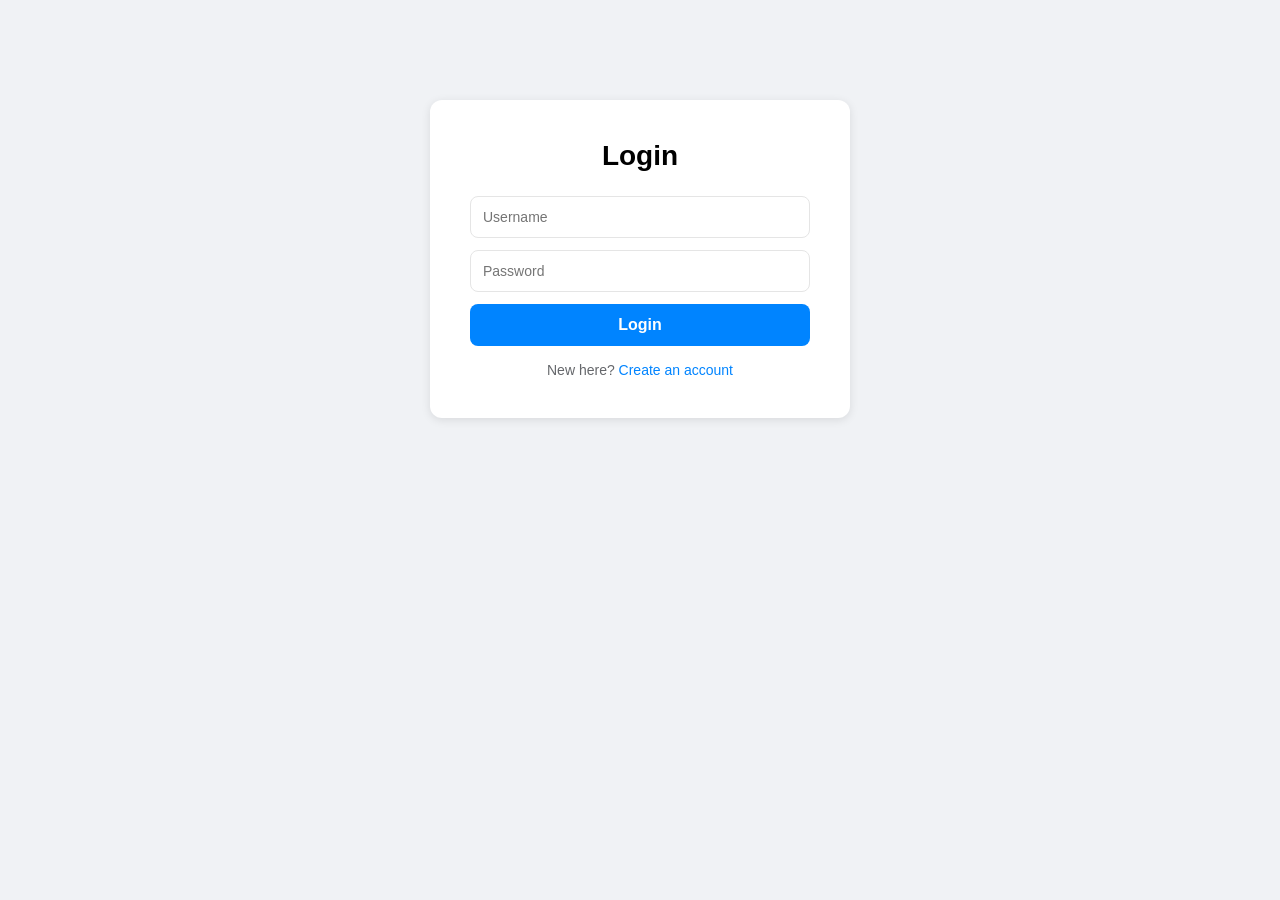
<file: Frontend/index.html>
<!DOCTYPE html>
<html lang="en">
<head>
    <meta charset="UTF-8" />
    <meta name="viewport" content="width=device-width, initial-scale=1.0" />
    <title>Project Chat - Login/Register</title>
    <link rel="stylesheet" href="style.css" />
</head>
<body>
    <div class="auth-container">
        <div id="login-panel">
            <h2>Login</h2>
            <form id="login-form">
                <input type="text" id="login-username" placeholder="Username" required />
                <input type="password" id="login-password" placeholder="Password" required />
                <button type="submit">Login</button>
            </form>
            <p>
                New here? <a href="#" id="show-register">Create an account</a>
            </p>
        </div>

        <div id="register-panel" style="display: none;">
            <h2>Register</h2>
            <form id="register-form">
                <input type="text" id="reg-username" placeholder="Username" required />
                <input type="password" id="reg-password" placeholder="Password" required />
                <button type="submit">Register</button>
            </form>
            <p>
                Already have an account? <a href="#" id="show-login">Login</a>
            </p>
        </div>
    </div>

    <script src="script.js"></script>
</body>
</html>
</file>
<file: Frontend/style.css>
/* Admin Permissions Table */
.admin-perm-table {
  width: 100%;
  border-collapse: collapse;
  margin-top: 30px;
  background: #fff;
  box-shadow: 0 2px 8px rgba(0,0,0,0.08);
}
.admin-perm-table th, .admin-perm-table td {
  border: 1px solid #e5e5e5;
  padding: 10px 16px;
  text-align: center;
}
.admin-perm-table th {
  background: #f5f5f5;
  font-weight: 600;
}
.admin-perm-table td:first-child {
  font-weight: bold;
  background: #f9f9f9;
}
.admin-perm-table input[type="checkbox"] {
  width: 20px;
  height: 20px;
  accent-color: #0084ff;
}
.admin-area {
  flex: 1;
  padding: 40px;
  overflow-y: auto;
}
/* Empty state message styling */
.empty-msg {
  color: #888;
  text-align: center;
  font-style: italic;
  padding: 10px 0;
}

/* Three-dots menu for conversation actions */
.action-menu-btn {
  cursor: pointer;
  margin-left: 10px;
  font-size: 18px;
  user-select: none;
  padding: 0 4px;
}

.action-menu {
  position: fixed !important;
  background: #fff;
  border: 2px solid #e81b23;
  border-radius: 6px;
  box-shadow: 0 4px 24px 4px rgba(0,0,0,0.25);
  z-index: 9999;
  min-width: 120px;
  margin-top: 2px;
  padding: 0;
}

.action-menu-item {
  padding: 10px 20px;
  cursor: pointer;
  font-size: 18px;
  font-weight: bold;
  color: #e81b23 !important;
  background: #fff !important;
  border-bottom: 1px solid #eee;
  transition: background 0.2s, color 0.2s;
  text-align: center;
}
.action-menu-item:hover {
  background: #ffeaea !important;
  color: #fff !important;
  border-radius: 0 0 6px 6px;
  background-color: #e81b23 !important;
}
.action-menu-item:last-child {
  border-bottom: none;
}
.action-menu-item:hover {
  background: #f5f5f5;
}
/* Modern Dark Theme CSS */
* {
  box-sizing: border-box;
  margin: 0;
  padding: 0;
}

:root {
  --primary: #0084ff;
  --primary-dark: #0069d9;
  --bg-primary: #ffffff;
  --bg-secondary: #f0f2f5;
  --bg-dark: #1a1a1a;
  --sidebar-bg: #262626;
  --text-primary: #000000;
  --text-secondary: #65676b;
  --text-light: #ffffff;
  --border-color: #e5e5e5;
  --danger: #e81b23;
}

body {
  font-family: -apple-system, BlinkMacSystemFont, 'Segoe UI', Roboto, 'Helvetica Neue', Arial, sans-serif;
  background-color: var(--bg-secondary);
  color: var(--text-primary);
}

/* dark mode overrides */
body.dark-mode {
  --bg-primary: #18191a;
  --bg-secondary: #242526;
  --sidebar-bg: #3a3b3c;
  --text-primary: #e4e6eb;
  --text-secondary: #b0b3b8;
  --border-color: #3e4042;
  --bg-dark: #000;
}

body.dark-mode .auth-container {
  background: var(--bg-primary);
  box-shadow: 0 2px 10px rgba(0,0,0,0.5);
}

body.dark-mode .sidebar {
  background-color: var(--sidebar-bg);
}

body.dark-mode .chat-area,
body.dark-mode .search-area,
body.dark-mode .profile-area,
body.dark-mode .settings-area {
  background: var(--bg-secondary);
}

body.dark-mode .message.user .message-content {
  background: var(--primary);
  color: white;
  display: block;
}

body.dark-mode .message.assistant .message-content {
  background: var(--bg-primary);
  color: var(--text-primary);
  box-shadow: 0 1px 2px rgba(0,0,0,0.3);
  display: block;
}

body.dark-mode .message-bar {
  background: var(--bg-primary);
  border-top-color: var(--border-color);
}

body.dark-mode input,
body.dark-mode textarea,
body.dark-mode select {
  background: #3a3b3c;
  color: var(--text-primary);
  border-color: var(--border-color);
}

body.dark-mode .result-card,
body.dark-mode .profile-card,
body.dark-mode .settings-panel {
  background: var(--bg-primary);
  box-shadow: 0 1px 3px rgba(0,0,0,0.5);
}

body.dark-mode h2,
body.dark-mode h3,
body.dark-mode h4 {
  color: var(--text-primary);
}

body.dark-mode .chat-header {
  background: var(--bg-primary);
  color: var(--text-primary);
}

body.dark-mode .sidebar-right {
  background: var(--bg-primary);
}

body.dark-mode .message.assistant .message-content {
  background: #3a3b3c;
  color: var(--text-primary);
  box-shadow: 0 1px 2px rgba(0,0,0,0.3);
}

body.dark-mode .message.user .message-content {
  background: var(--primary);
  color: #ffffff;
}

/* ==================== AUTH PAGES ==================== */
.auth-container {
  max-width: 420px;
  margin: 100px auto;
  padding: 40px;
  background: var(--bg-primary);
  border-radius: 12px;
  box-shadow: 0 2px 10px rgba(0, 0, 0, 0.1);
}

.auth-container h2 {
  margin-bottom: 24px;
  font-size: 28px;
  text-align: center;
  color: var(--text-primary);
}

.auth-container form {
  display: flex;
  flex-direction: column;
  gap: 12px;
}

.auth-container input {
  width: 100%;
  padding: 12px;
  border: 1px solid var(--border-color);
  border-radius: 8px;
  font-size: 14px;
  transition: border-color 0.3s;
}

.auth-container input:focus {
  outline: none;
  border-color: var(--primary);
  box-shadow: 0 0 0 3px rgba(0, 132, 255, 0.1);
}

.auth-container button {
  width: 100%;
  padding: 12px;
  background-color: var(--primary);
  color: white;
  border: none;
  border-radius: 8px;
  cursor: pointer;
  font-size: 16px;
  font-weight: 600;
  transition: background-color 0.3s;
}

.auth-container button:hover {
  background-color: var(--primary-dark);
}

.auth-container p {
  text-align: center;
  margin-top: 16px;
  color: var(--text-secondary);
  font-size: 14px;
}

.auth-container a {
  color: var(--primary);
  text-decoration: none;
}

.auth-container a:hover {
  text-decoration: underline;
}

/* ==================== MAIN APP LAYOUT ==================== */
.app {
  display: flex;
  height: 100vh;
}

.sidebar {
  width: 300px;
  background-color: var(--sidebar-bg);
  color: var(--text-light);
  display: flex;
  flex-direction: column;
  padding: 20px;
  border-right: 1px solid rgba(255, 255, 255, 0.1);
  overflow-y: auto;
}

.logo-section {
  margin-bottom: 30px;
  padding-bottom: 20px;
  border-bottom: 1px solid rgba(255, 255, 255, 0.2);
}

.logo-section h1 {
  font-size: 24px;
  font-weight: 700;
  background: linear-gradient(135deg, #0084ff, #00d4ff);
  background-clip: text;
  -webkit-background-clip: text;
  -webkit-text-fill-color: transparent;
}

.nav-menu {
  display: flex;
  flex-direction: column;
  gap: 10px;
  margin-bottom: 30px;
}

.nav-item {
  display: flex;
  align-items: center;
  gap: 12px;
  padding: 12px 16px;
  border-radius: 8px;
  color: var(--text-light);
  text-decoration: none;
  transition: background-color 0.2s;
  cursor: pointer;
  font-size: 14px;
}

.nav-item:hover,
.nav-item.active {
  background-color: rgba(0, 132, 255, 0.2);
  color: var(--primary);
}

.nav-item .icon {
  font-size: 18px;
}

.sidebar h3 {
  margin-bottom: 12px;
  font-size: 13px;
  text-transform: uppercase;
  color: rgba(255, 254, 254, 0.6);
  font-weight: 600;
}

.list {
  list-style: none;
  margin-bottom: 20px;
  max-height: 300px;
  overflow-y: auto;
}

.list li {
  position: relative;
  padding: 8px 12px 8px 12px;
  padding-right: 60px; /* space for action icons */
  cursor: pointer;
  border-radius: 6px;
  font-size: 14px;
  color: rgba(7, 156, 215, 0.742);
  transition: all 0.2s;
  white-space: nowrap;
  overflow: hidden;
  text-overflow: ellipsis;
}

/* action icons appear on hover */
.list li .actions {
  position: absolute;
  right: 8px;
  top: 50%;
  transform: translateY(-50%);
  display: flex;
  gap: 6px;
  opacity: 0;
  transition: opacity 0.2s;
}

.list li:hover .actions {
  opacity: 1;
}

.action-icon {
  cursor: pointer;
  font-size: 14px;
}
.list li:hover,
.list li.active {
  background-color: rgba(0, 132, 255, 0.3);
  color: var(--primary);
}

.section {
  margin-bottom: 20px;
}

.logout {
  margin-top: auto;
  background: var(--danger);
  padding: 10px 16px;
  color: white;
  border: none;
  border-radius: 8px;
  cursor: pointer;
  font-size: 14px;
  font-weight: 600;
  transition: background-color 0.3s;
}

.logout:hover {
  background: #c81a1f;
}

.small-note {
  font-size: 12px;
  color: var(--text-secondary);
  margin-bottom: 12px;
}

/* ==================== CHAT AREA ==================== */
.chat-area {
  flex: 1;
  display: flex;
  flex-direction: column;
  background: var(--bg-secondary);
  position: relative;
}

.chat-header {
  display: flex;
  justify-content: space-between;
  align-items: center;
  padding: 20px;
  background: #ffffff;
  border-bottom: 1px solid var(--border-color);
}

.chat-header h2 {
  font-size: 18px;
  color: #000000;
}

.chat-header-actions {
  display: flex;
  gap: 10px;
}

.messages {
  flex: 1;
  padding: 20px;
  overflow-y: auto;
  display: flex;
  flex-direction: column;
  gap: 12px;
  margin-right: 280px;
}

.message {
  display: flex;
  margin-bottom: 8px;
  animation: slideIn 0.3s ease-out;
}

.message.user {
  justify-content: flex-end;
  animation: slideIn 0.3s ease-out;
}

.message.assistant {
  justify-content: flex-start;
  animation: slideIn 0.3s ease-out;
}

.message-content {
  max-width: 65%;
  padding: 12px 16px;
  border-radius: 10px;
  word-wrap: break-word;
  word-break: break-word;
  display: block;
  white-space: pre-wrap;
  overflow-wrap: break-word;
}

.message.user .message-content {
  background: var(--primary);
  color: white;
  display: block;
}

.message.assistant .message-content {
  background: white;
  color: var(--text-primary);
  box-shadow: 0 1px 2px rgba(0, 0, 0, 0.1);
  display: block;
}

@keyframes slideIn {
  from {
    opacity: 0;
    transform: translateY(10px);
  }
  to {
    opacity: 1;
    transform: translateY(0);
  }
}

.sidebar-right {
  position: absolute;
  right: 0;
  top: 0;
  width: 280px;
  height: 100%;
  background: #ffffff;
  border-left: 1px solid var(--border-color);
  padding: 20px;
  overflow-y: auto;
  z-index: 5;
}

.sidebar-right h3 {
  font-size: 14px;
  margin-bottom: 12px;
  font-weight: 600;
  color: #000000;
}

.message-bar {
  padding: 20px;
  background: var(--bg-primary);
  border-top: 1px solid var(--border-color);
  position: fixed;
  bottom: 0;
  left: 300px; /* width of sidebar */
  right: 0;
  z-index: 10;
}

/* ensure chat area does not go under the input bar */
.chat-area {
  padding-bottom: 80px; /* space for fixed message bar */
}


.message-form {
  display: flex;
  gap: 10px;
}

.message-form input {
  flex: 1;
  padding: 12px 16px;
  border: 1px solid var(--border-color);
  border-radius: 24px;
  font-size: 14px;
  transition: border-color 0.2s;
}

.message-form input:focus {
  outline: none;
  border-color: var(--primary);
}

.message-form button {
  padding: 12px 24px;
  background: var(--primary);
  color: white;
  border: none;
  border-radius: 24px;
  cursor: pointer;
  font-weight: 600;
  transition: background-color 0.2s;
}

.message-form button:hover {
  background: var(--primary-dark);
}

/* ==================== SEARCH AREA ==================== */
.search-area {
  flex: 1;
  padding: 40px;
  overflow-y: auto;
}

.search-area h2 {
  margin-bottom: 30px;
  font-size: 28px;
}

.search-container {
  display: flex;
  gap: 10px;
  margin-bottom: 30px;
  max-width: 600px;
}

.search-container input {
  flex: 1;
  padding: 12px 16px;
  border: 1px solid var(--border-color);
  border-radius: 8px;
  font-size: 14px;
}

.search-container button {
  padding: 12px 24px;
  background: var(--primary);
  color: white;
  border: none;
  border-radius: 8px;
  cursor: pointer;
  font-weight: 600;
}

.search-results {
  display: grid;
  grid-template-columns: repeat(auto-fill, minmax(250px, 1fr));
  gap: 20px;
}

.result-card {
  background: white;
  padding: 20px;
  border-radius: 8px;
  box-shadow: 0 1px 3px rgba(0, 0, 0, 0.1);
  cursor: pointer;
  transition: all 0.2s;
}

.result-card:hover {
  box-shadow: 0 4px 12px rgba(0, 0, 0, 0.15);
  transform: translateY(-2px);
}

.result-card h4 {
  margin-bottom: 8px;
  color: var(--text-primary);
}

.result-card p {
  color: var(--text-secondary);
  font-size: 13px;
}

/* ==================== PROFILE AREA ==================== */
.profile-area {
  flex: 1;
  padding: 40px;
  overflow-y: auto;
}

.profile-area h2 {
  margin-bottom: 30px;
  font-size: 28px;
}

.profile-card {
  background: white;
  border-radius: 12px;
  padding: 30px;
  max-width: 600px;
  box-shadow: 0 1px 3px rgba(0, 0, 0, 0.1);
}

.profile-header {
  display: flex;
  gap: 20px;
  margin-bottom: 30px;
  padding-bottom: 30px;
  border-bottom: 1px solid var(--border-color);
}

.avatar {
  font-size: 60px;
  display: flex;
  align-items: center;
  justify-content: center;
  width: 100px;
  height: 100px;
  background: var(--bg-secondary);
  border-radius: 50%;
}

.profile-info h3 {
  font-size: 22px;
  margin-bottom: 8px;
}

.profile-info p {
  color: var(--text-secondary);
}

.profile-section {
  margin-bottom: 25px;
}

.profile-section h4 {
  margin-bottom: 15px;
  font-size: 16px;
  font-weight: 600;
}

.permissions-list {
  list-style: none;
  display: flex;
  flex-wrap: wrap;
  gap: 10px;
}

.permissions-list li {
  background: var(--bg-secondary);
  padding: 8px 12px;
  border-radius: 20px;
  font-size: 13px;
  color: var(--text-secondary);
}

.profile-section p {
  margin-bottom: 8px;
  color: var(--text-secondary);
}

/* ==================== SETTINGS AREA ==================== */
.settings-area {
  flex: 1;
  padding: 40px;
  overflow-y: auto;
  max-width: 800px;
}

.settings-area h2 {
  margin-bottom: 30px;
  font-size: 28px;
}

.settings-panel {
  background: white;
  border-radius: 12px;
  padding: 25px;
  margin-bottom: 20px;
  box-shadow: 0 1px 3px rgba(0, 0, 0, 0.1);
}

.settings-panel h4 {
  margin-bottom: 20px;
  font-size: 18px;
  font-weight: 600;
}

.setting-item {
  margin-bottom: 20px;
}

.setting-item label {
  display: block;
  margin-bottom: 10px;
  font-weight: 500;
  color: var(--text-primary);
}

.form-group {
  display: flex;
  flex-direction: column;
  gap: 10px;
}

.form-group input {
  padding: 10px 12px;
  border: 1px solid var(--border-color);
  border-radius: 6px;
  font-size: 14px;
}

.form-group input:focus {
  outline: none;
  border-color: var(--primary);
}

.form-group button {
  padding: 10px 16px;
  background: var(--primary);
  color: white;
  border: none;
  border-radius: 6px;
  cursor: pointer;
  font-weight: 600;
}

.settings-panel.danger {
  border: 1px solid var(--danger);
}

.settings-panel.danger h4 {
  color: var(--danger);
}

.btn-danger {
  padding: 12px 20px;
  background: var(--danger);
  color: white;
  border: none;
  border-radius: 6px;
  cursor: pointer;
  font-weight: 600;
  transition: background-color 0.2s;
}

.btn-danger:hover {
  background: #c81a1f;
}

.btn-small {
  padding: 8px 12px;
  background: var(--bg-secondary);
  border: 1px solid var(--border-color);
  border-radius: 6px;
  cursor: pointer;
  font-size: 13px;
  transition: all 0.2s;
}

.btn-small:hover {
  background: var(--border-color);
}

.upload-form {
  display: flex;
  flex-direction: column;
  gap: 10px;
  margin-top: 15px;
}

.upload-form label {
  font-size: 13px;
  font-weight: 600;
  text-transform: uppercase;
  color: var(--text-secondary);
}

.upload-form input {
  font-size: 12px;
}

.upload-form button {
  padding: 10px;
  background: var(--primary);
  color: white;
  border: none;
  border-radius: 6px;
  cursor: pointer;
  font-weight: 600;
}

/* Scrollbar Styling */
::-webkit-scrollbar {
  width: 8px;
  height: 8px;
}

::-webkit-scrollbar-track {
  background: transparent;
}

::-webkit-scrollbar-thumb {
  background: rgba(0, 0, 0, 0.2);
  border-radius: 4px;
}

::-webkit-scrollbar-thumb:hover {
  background: rgba(0, 0, 0, 0.3);
}

.sidebar::-webkit-scrollbar-thumb {
  background: rgba(255, 255, 255, 0.3);
}

.sidebar::-webkit-scrollbar-thumb:hover {
  background: rgba(255, 255, 255, 0.5);
}

.admin-perm-table th,
.admin-perm-table td:first-child {
    color: #000000 !important;
}

body.dark-mode .admin-perm-table {
    background: #2d2d2d;
}

body.dark-mode .admin-perm-table th {
    background: #3a3b3c;
    color: #e4e6eb !important;
}

body.dark-mode .admin-perm-table td:first-child {
    background: #2d2d2d;
    color: #e4e6eb !important;
}

body.dark-mode .admin-perm-table td {
    border-color: #3e4042;
}
</file>
